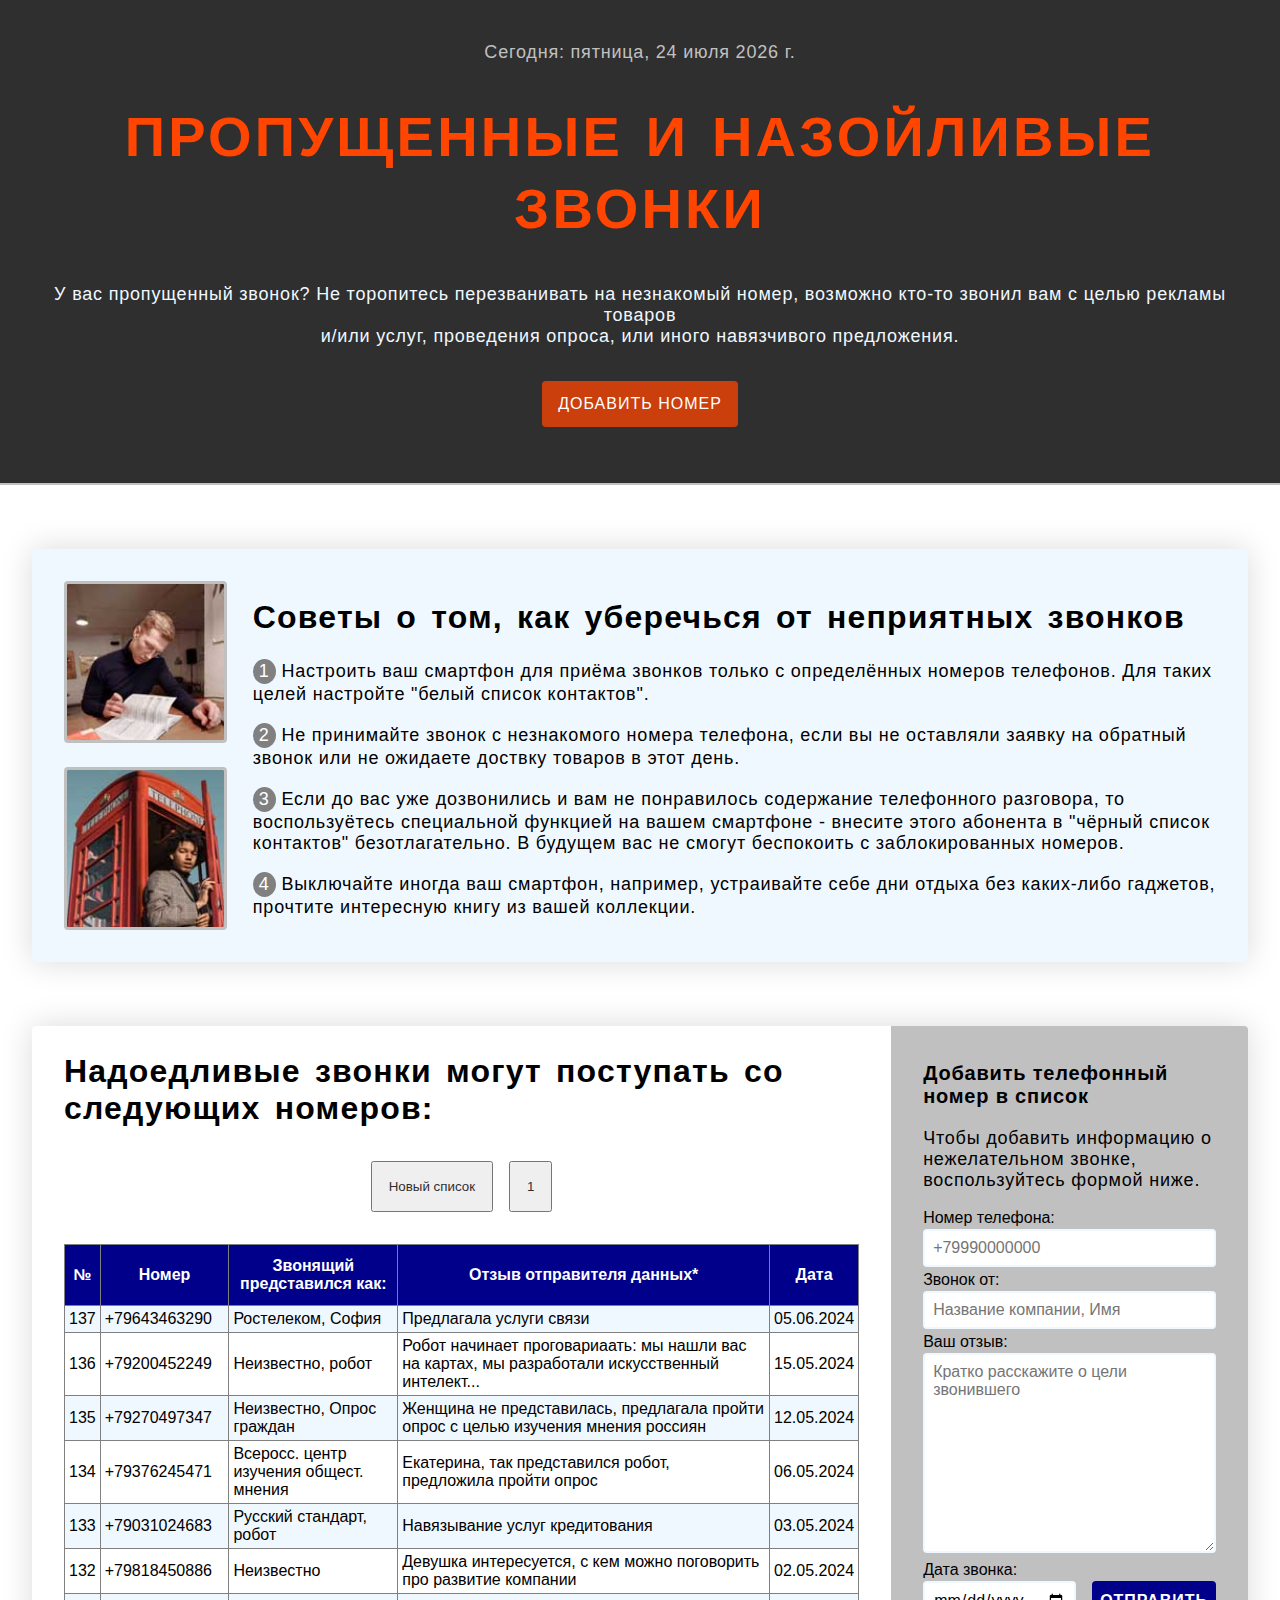
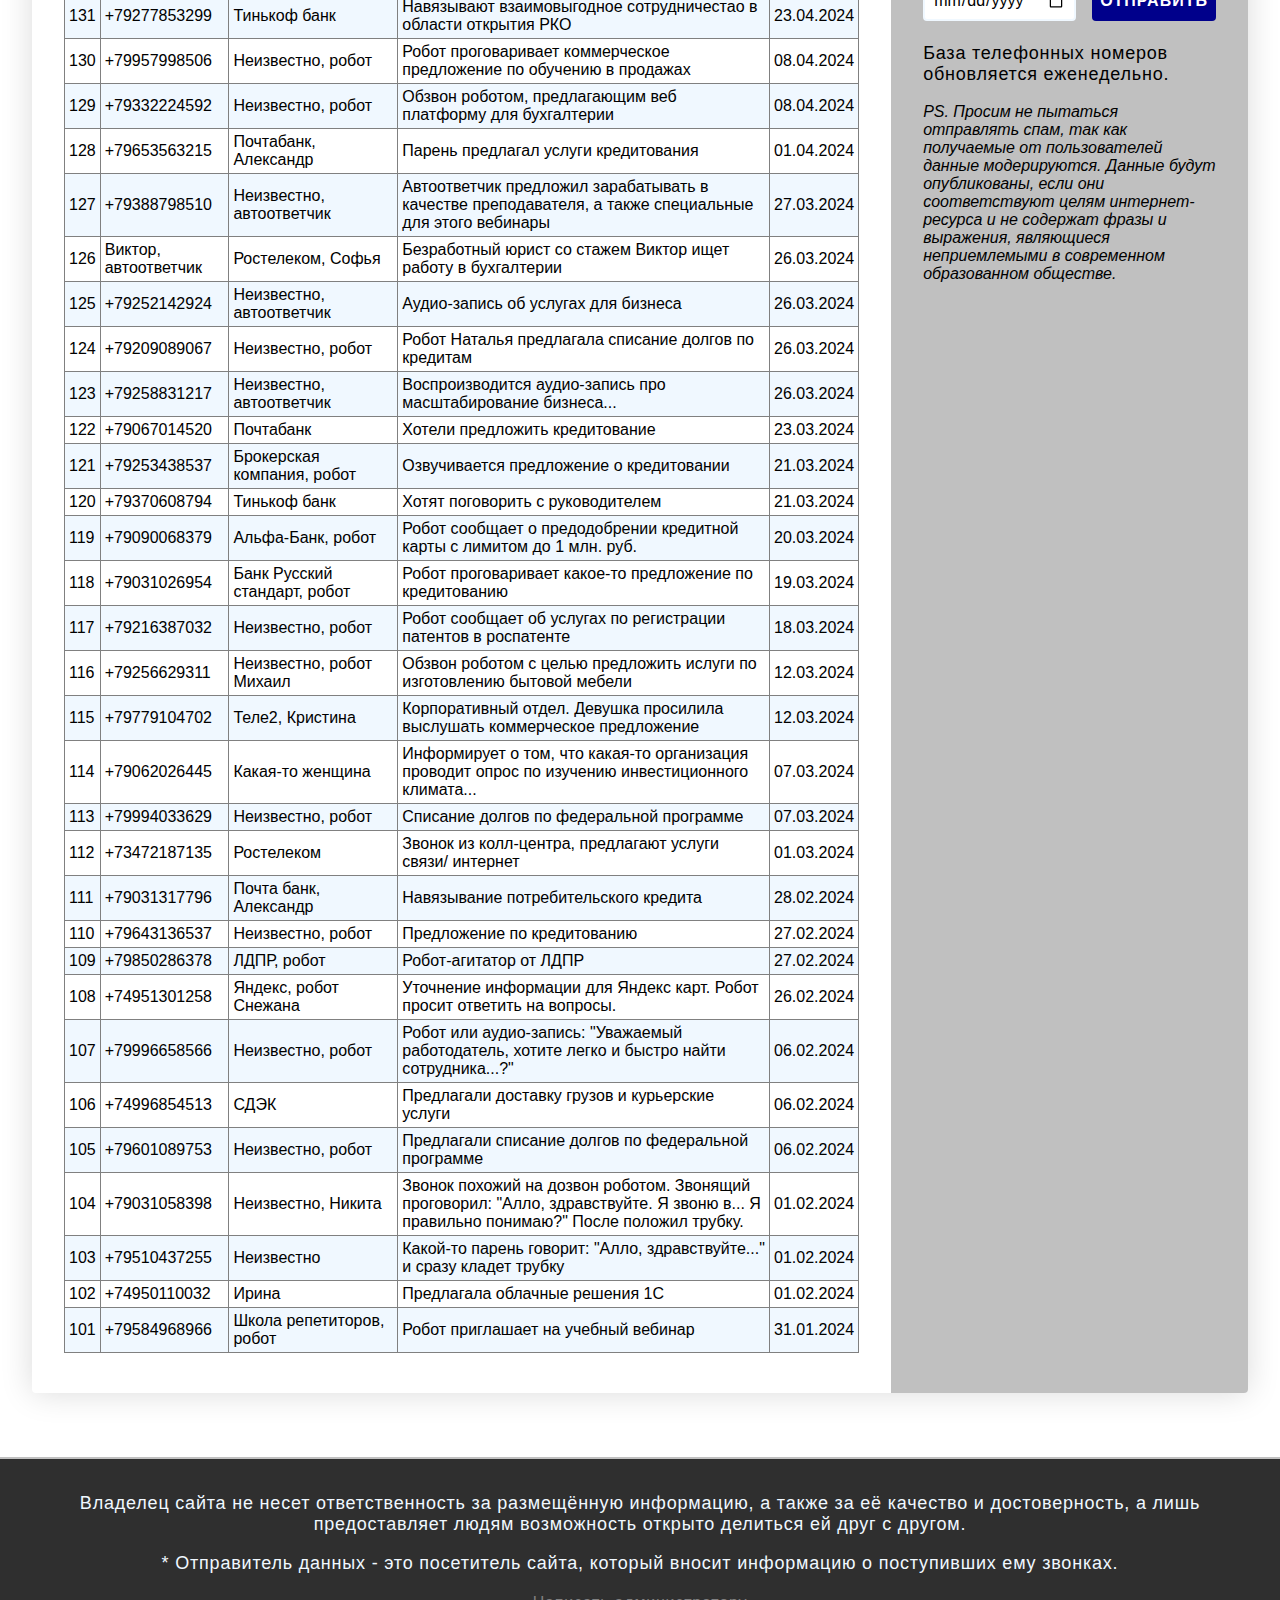
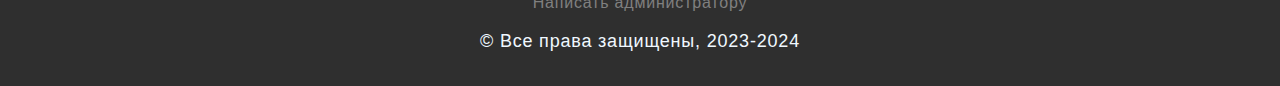
<file: index.html>
<!DOCTYPE html>
<html lang="ru">
  <head>
    <meta charset="UTF-8" />
    <meta name="viewport" content="width=device-width, initial-scale=1.0" />
    <meta http-equiv="X-UA-Compatible" content="IE=edge" />
    <meta name="author" content="Очень хороший человек" />
    <link rel="stylesheet" href="css/style.css" />
    <link
      rel="apple-touch-icon"
      sizes="180x180"
      href="img/favicon/apple-touch-icon.png"
    />
    <link
      rel="icon"
      type="image/png"
      sizes="32x32"
      href="img/favicon/favicon-32x32.png"
    />
    <link
      rel="icon"
      type="image/png"
      sizes="16x16"
      href="img/favicon/favicon-16x16.png"
    />
    <link rel="manifest" href="img/favicon/site.webmanifest" />
    <link
      rel="mask-icon"
      href="img/favicon/safari-pinned-tab.svg"
      color="#5bbad5"
    />
    <meta name="msapplication-TileColor" content="#da532c" />
    <meta name="theme-color" content="#ffffff" />
    <title>Кто звонил? Пропущенные и назойливые звонки</title>
    <meta
      name="keywords"
      content="звонок с номера, входящий звонок, пропущенный вызов, звонки с, дозвон на телефон, информация о телефонном номере, смотреть кто звонил, пробить по номеру телефона, звонили с неизвестного номера, высветился незнакомый номер, список телефонных номеров, отзыв о телефонном номере, нежелательный звонок, звонок из банка, обзвон роботом, звонок из колл-центра, узнать откуда звонили"
    />
    <meta
      name="description"
      content="Кто звонил? Смотреть 'Список телефонных номеров'. Поиск информации о телефонном номере, пропущенном вызове, читать отзывы о поступивших звонках. Оставить отзыв о номере телефона, с которого поступают частые звонки. Советы о том, как уберечься от неприятных звонков. Не тратьте свою личную жизнь на пустые разговоры!"
    />
  </head>

  <body>
    <header>
      <!-- A Current Date-->
      <div class="date">
        <p class="current-date">Сегодня: <span id="todayIsDate"></span></p>
      </div>

      <h1>Пропущенные и назойливые звонки</h1>
      <p>
        У вас пропущенный звонок? Не торопитесь перезванивать на незнакомый
        номер, возможно кто-то звонил вам с целью рекламы товаров <br />и/или
        услуг, проведения опроса, или иного навязчивого предложения.
      </p>
      <a href="#addPhoneNumber"
        ><button class="btn-plus">
          <i class="fa-solid fa-plus"></i> Добавить номер
        </button></a
      >
    </header>

    <div class="general-section">
      <!-- Advices to be secure -->
      <article>
        <div class="picture">
          <img
            class="img-advise"
            src="./img/advise_medium.jpg"
            srcset="
              ./img/advise_small.jpg  1x,
              ./img/advise_medium.jpg 2x,
              ./img/advise_big.jpg    3x
            "
            alt="Advise"
            loading="lazy"
          />
          <img
            class="img-advise"
            src="./img/cab_medium.jpg"
            srcset="
              ./img/cab_small.jpg  1x,
              ./img/cab_medium.jpg 2x,
              ./img/cab_big.jpg    3x
            "
            alt="Phone booth"
            loading="lazy"
          />
        </div>
        <div class="advise">
          <div class="text-field">
            <h2>Советы о том, как уберечься от неприятных звонков</h2>

            <div class="text-field__span">
              <p>
                <span>1</span> Настроить ваш смартфон для приёма звонков только
                с определённых номеров телефонов. Для таких целей настройте
                "белый список контактов".
              </p>
            </div>

            <div class="text-field__span">
              <p>
                <span>2</span> Не принимайте звонок с незнакомого номера
                телефона, если вы не оставляли заявку на обратный звонок или не
                ожидаете доствку товаров в этот день.
              </p>
            </div>

            <div class="text-field__span">
              <p>
                <span>3</span> Если до вас уже дозвонились и вам не понравилось
                содержание телефонного разговора, то воспользуётесь специальной
                функцией на вашем смартфоне - внесите этого абонента в "чёрный
                список контактов" безотлагательно. В будущем вас не смогут
                беспокоить с заблокированных номеров.
              </p>
            </div>

            <div class="text-field__span">
              <p>
                <span>4</span> Выключайте иногда ваш смартфон, например,
                устраивайте себе дни отдыха без каких-либо гаджетов, прочтите
                интересную книгу из вашей коллекции.
              </p>
            </div>
          </div>
        </div>
      </article>

      <div class="container">
        <main>
          <h2>Надоедливые звонки могут поступать со следующих номеров:</h2>
          <nav class="navigation">
            <button type="button" id="goMainTable" onclick="switchTableMain()">
              Новый список
            </button>
            <button type="button" id="goTable1" onclick="switchTable1()">
              1
            </button>
          </nav>
          <table class="show-table" id="newestTable">
            <tr>
              <th>№</th>
              <th>Номер</th>
              <th>Звонящий представился как:</th>
              <th>Отзыв отправителя данных*</th>
              <th>Дата</th>
            </tr>

            <!-- -->
            <!-- TODO: I need to start from here -->
            <!-- <tr>
              <td>100</td>
              <td>+79852738240</td>
              <td>Банк Русский Стандарт, робот</td>
              <td>
                Робот обзванивает с целью предложения кредита до 500 тыс. руб.
              </td>
              <td>25.01.2024</td>
            </tr>

            <tr>
              <td>99</td>
              <td>+79251423996</td>
              <td>Скиллнекст, робот</td>
              <td>Робот предлагает заработок на бирже</td>
              <td>25.01.2024</td>
            </tr>

            <tr>
              <td>98</td>
              <td>+73432537840</td>
              <td>Ростелеком, Алена</td>
              <td>Предлагали услуги интернет</td>
              <td>25.01.2024</td>
            </tr>

            <tr>
              <td>97</td>
              <td>+79893642987</td>
              <td>Неизвестно, робот</td>
              <td>Предлагали кредитование до 5000000 руб.</td>
              <td>25.01.2024</td>
            </tr>

            <tr>
              <td>96</td>
              <td>+79391136632</td>
              <td>Банк Точка</td>
              <td>
                Предлагают вознаграждение за рекомендации банковских услуг
                клиентам
              </td>
              <td>25.01.2024</td>
            </tr>

            <tr>
              <td>95</td>
              <td>+79251423995</td>
              <td>Скиллнекст, робот</td>
              <td>
                Проигрывается аудио-запись с информацией о заработке на бирже
              </td>
              <td>24.01.2024</td>
            </tr>

            <tr>
              <td>94</td>
              <td>+79160825179</td>
              <td>Компания Контур</td>
              <td>
                Предложение информационных услуг, ищут способы связаться с
                руководителями
              </td>
              <td>23.01.2024</td>
            </tr>

            <tr>
              <td>93</td>
              <td>+79092951191</td>
              <td>Неизвестно, робот</td>
              <td>
                Аудио-запись с сообщением о возможности списать просроченные
                долги по федеральной программе
              </td>
              <td>23.01.2024</td>
            </tr>

            <tr>
              <td>92</td>
              <td>+79304153758</td>
              <td>Неизвестно, робот</td>
              <td>Предлагали списание долгов по федеральной программе</td>
              <td>22.01.2024</td>
            </tr>

            <tr>
              <td>91</td>
              <td>+79279344468</td>
              <td>Тинькофф банк, робот Ольга</td>
              <td>
                Робот предлагает подать заявку на получение банковской карты
              </td>
              <td>18.01.2024</td>
            </tr>

            <tr>
              <td>90</td>
              <td>+79214255285</td>
              <td>Неизвестно, не представились</td>
              <td>
                Аудио-запись о том, что кто-то подобрал вакансии в интернете и
                желает ознакомить с ними
              </td>
              <td>16.01.2024</td>
            </tr>

            <tr>
              <td>89</td>
              <td>+73472186709</td>
              <td>Ростелеком, София</td>
              <td>
                Предлагала рассмотреть предложение о подключении к сети интернет
              </td>
              <td>10.01.2024</td>
            </tr>

            <tr>
              <td>88</td>
              <td>+79092976137</td>
              <td>Неизвестно, не представились</td>
              <td>
                Аудио-запись. Предлагали списание долгов по кредитам по
                федеральной программе
              </td>
              <td>10.01.2024</td>
            </tr>

            <tr>
              <td>87</td>
              <td>+79636839942</td>
              <td>партнер Альфа-Банк</td>
              <td>
                Представляется, партнером банка, очень похоже на
                роботизированную запись
              </td>
              <td>29.12.2023</td>
            </tr>

            <tr>
              <td>86</td>
              <td>+79252430867</td>
              <td>Торнадо, робот Александр</td>
              <td>
                Робот озвучивает предложение по привлечению клиентов с помощью
                холодных звонков
              </td>
              <td>27.12.2023</td>
            </tr>

            <tr>
              <td>85</td>
              <td>+78482955032</td>
              <td>2гис, Ольга</td>
              <td>
                Хочет говорить с директором или маркетологом, чтобы навязать
                размещение рекламы в справочнике
              </td>
              <td>27.12.2023</td>
            </tr>

            <tr>
              <td>84</td>
              <td>+79220114489</td>
              <td>Вадим, робот</td>
              <td>Робот предлагает услуги по изготовлению мебели на заказ</td>
              <td>26.12.2023</td>
            </tr>

            <tr>
              <td>83</td>
              <td>+73472213559</td>
              <td>Ростелеком, Карина</td>
              <td>
                Девушка пыталась узнать адрес, затем что-то предложить... На
                вопрос - "Кому вы звоните?" Ответила: "У меня просто список
                телефонных номеров и я по нему звоню. Скажите хотя бы из какого
                вы города? ..."
              </td>
              <td>25.12.2023</td>
            </tr>

            <tr>
              <td>82</td>
              <td>+79601697638</td>
              <td>Неизвестно, робот</td>
              <td>
                Проигрывается аудио-запись, содержащая предложение о списании по
                федеральной программе просроченной задолженности по кредитам
              </td>
              <td>15.12.2023</td>
            </tr>

            <tr>
              <td>81</td>
              <td>+79276137126</td>
              <td>Партнер Тинькофф банка, Наталья</td>
              <td>Навязывание банковских услуг</td>
              <td>14.12.2023</td>
            </tr>

            <tr>
              <td>80</td>
              <td>+79957999836</td>
              <td>Глобал ассистент, робот Елена</td>
              <td>
                Робот предлагает ознакомиться с предложением о бухгалтерском
                обслуживании с защитой
              </td>
              <td>14.12.2023</td>
            </tr>

            <tr>
              <td>79</td>
              <td>+79601700403</td>
              <td>Робот</td>
              <td>
                Предлагает списать задолженность по кредитам по федеральной
                программе
              </td>
              <td>13.12.2023</td>
            </tr>

            <tr>
              <td>78</td>
              <td>+79361067282</td>
              <td>Неизвестно, робот</td>
              <td>Робот предлагал рекламу, которая с его слов окупается</td>
              <td>12.12.2023</td>
            </tr>

            <tr>
              <td>77</td>
              <td>+79637268167</td>
              <td>Партнёр Яндекса, Сергей</td>
              <td>Предлагал подписку Яндекс бизнес для привлечения клиентов</td>
              <td>12.12.2023</td>
            </tr>

            <tr>
              <td>76</td>
              <td>+79629398068</td>
              <td>Билайн, Кристина</td>
              <td>
                Девушка предложила выслушать специальное предложение по услугам
                связи для бизнеса
              </td>
              <td>11.12.2023</td>
            </tr>

            <tr>
              <td>75</td>
              <td>+79675190069</td>
              <td>Неизвестно, автоответчик</td>
              <td>
                После принятия звонка воспроизводится аудио-запись: "Уважаемый
                работодатель! Мы разместим ваши вакансии на более чем 60
                сайтах..."
              </td>
              <td>08.12.2023</td>
            </tr>

            <tr>
              <td>74</td>
              <td>+79605804052</td>
              <td>МТС, Светлана</td>
              <td>
                Девушка сообщила о том, что в отдел телемаркетинга набирают
                персонал. Спрашивала ищу ли я работу. Отказалась отвечать на
                вопрос - где она взяла мой номер телефона и положила трубку
              </td>
              <td>08.12.2023</td>
            </tr>

            <tr>
              <td>73</td>
              <td>+73472214030</td>
              <td>Ростелеком, Лида</td>
              <td>
                Робот с женским голосом предлагает услуги интернет со скидкой
              </td>
              <td>07.12.2023</td>
            </tr>

            <tr>
              <td>72</td>
              <td>+79259992836</td>
              <td>Неизвестно, робот</td>
              <td>Аудио-запись с предложением о кредитовании для бизнеса</td>
              <td>05.12.2023</td>
            </tr>

            <tr>
              <td>71</td>
              <td>+79252418951</td>
              <td>Анфиса, робот</td>
              <td>
                Аудио-запись о том, что кто-то (неустановленная группа лиц) ищет
                инвестиции в действующий бизнес
              </td>
              <td>05.12.2023</td>
            </tr>

            <tr>
              <td>70</td>
              <td>+79092832762</td>
              <td>Неизвестно, робот</td>
              <td>
                Предлагали списание просроченных долгов и кредитов по
                федеральной программе бесплатно
              </td>
              <td>05.12.2023</td>
            </tr>

            <tr>
              <td>69</td>
              <td>+79304289831</td>
              <td>Неизвестно, робот</td>
              <td>
                Аудиозапись о том, что можно по федеральной программе бесплатно
                списать долги и кредиты
              </td>
              <td>05.12.2023</td>
            </tr>

            <tr>
              <td>68</td>
              <td>+79253741915</td>
              <td>Альфа-Банк</td>
              <td>Навязывают кредитование</td>
              <td>04.12.2023</td>
            </tr>

            <tr>
              <td>67</td>
              <td>+79154035465</td>
              <td>Банк Русский стандарт</td>
              <td>
                Проигрывается аудио-запись о предложении подать заявку на кредит
              </td>
              <td>01.12.2023</td>
            </tr>

            <tr>
              <td>66</td>
              <td>+79092950740</td>
              <td>Автоответчик</td>
              <td>
                Рассказывает получателю звонка о возможности участия в
                Федеральной программе по списанию просроченных долгов.
              </td>
              <td>30.11.2023</td>
            </tr>

            <tr>
              <td>65</td>
              <td>+79215767793</td>
              <td>Екатерина, партнер Альфа-банк</td>
              <td>Предлагают кредиты и счета для бизнеса</td>
              <td>29.11.2023</td>
            </tr>

            <tr>
              <td>64</td>
              <td>+79326986246</td>
              <td>Робот, представляется Дарьей</td>
              <td>
                Включается запись, в которой предлагаются услуги по подбору
                персонала
              </td>
              <td>28.11.2023</td>
            </tr>

            <tr>
              <td>63</td>
              <td>+74958810129</td>
              <td>hh.ru, Юлия</td>
              <td>
                Девушка предложила воспользоваться платформой по поиску
                персонала или хотя бы зарегистрировать свою компанию. Обещала
                помочь зарегистрировать аккаунт на hh.ru, если ей будут
                предоставлены персональные данные
              </td>
              <td>28.11.2023</td>
            </tr>

            <tr>
              <td>62</td>
              <td>+73472170928</td>
              <td>Ростелеком, Софья</td>
              <td>Предлагали подключить интернет со скидкой на 3 месяца</td>
              <td>24.11.2023</td>
            </tr>

            <tr>
              <td>61</td>
              <td>+79252406912</td>
              <td>Дмитрий, робот</td>
              <td>
                Робот предлагает купить систему Консультант Плюс в 20 раз
                дешевле
              </td>
              <td>23.11.2023</td>
            </tr>

            <tr>
              <td>60</td>
              <td>+79818904591</td>
              <td>Неизвестно, какой-то парень</td>
              <td>Предлагал услуги по привлечению клиентов</td>
              <td>20.01.2023</td>
            </tr>

            <tr>
              <td>59</td>
              <td>+79092962885</td>
              <td>Неизвестно (робот)</td>
              <td>
                Предлагали списать имеющиеся долги и просроченные кредиты по
                федеральной программе
              </td>
              <td>20.11.2023</td>
            </tr>
            <tr>
              <td>58</td>
              <td>+79914930683</td>
              <td>Неизвестно, робот</td>
              <td>
                Робот проговаривает несколько раз "алло, алло..." и сам
                завершает звонок
              </td>
              <td>05.11.2023</td>
            </tr>

            <tr>
              <td>57</td>
              <td>+74992777405</td>
              <td>Магазин "Пятёрочка"</td>
              <td>Звонят с целью проведения опроса</td>
              <td>04.11.2023</td>
            </tr>

            <tr>
              <td>56</td>
              <td>+79169622056</td>
              <td>Робот Анастасия</td>
              <td>Партнёр Альфа-Банка предлагал банковские услуги</td>
              <td>01.11.2023</td>
            </tr>

            <tr>
              <td>55</td>
              <td>+79611807502</td>
              <td>Неизвестно, робот</td>
              <td>
                Предлагали списание долгов и кредитов по федеральной программе
              </td>
              <td>31.10.2023</td>
            </tr>

            <tr>
              <td>54</td>
              <td>+79274404643</td>
              <td>Неизвестно, робот</td>
              <td>
                Предлагали пройти опрос с целью изучения поведения россиян в
                сфере туризма
              </td>
              <td>30.10.2023</td>
            </tr>

            <tr>
              <td>53</td>
              <td>+79770925802</td>
              <td>Неизвестный</td>
              <td>
                Робот предлагает кредит в 5 млн. руб. Для связи со специалистом
                предлагает нажать цифру 1.
              </td>
              <td>30.10.2023</td>
            </tr>

            <tr>
              <td>52</td>
              <td>+79045695922</td>
              <td>Робот Никита</td>
              <td>
                Робот рассказывал про какие-то положительные отзовы в интернете
                и хотел задать несколько вопросов
              </td>
              <td>27.10.2023</td>
            </tr>

            <tr>
              <td>51</td>
              <td>+79993698905</td>
              <td>Робот</td>
              <td>Робот представляется Екатериной и партнером Альфа-Банка</td>
              <td>24.10.2023</td>
            </tr>

            <tr>
              <td>50</td>
              <td>+78123728894</td>
              <td>Неизвестно, робот</td>
              <td>Аудио-запись с предложением по найму персонала</td>
              <td>24.10.2023</td>
            </tr>

            <tr>
              <td>49</td>
              <td>+79169459743</td>
              <td>Альфа-Банк, робот</td>
              <td>Предлогали банковские услуги</td>
              <td>23.10.2023</td>
            </tr>

            <tr>
              <td>48</td>
              <td>+79376022982</td>
              <td>Альфа-Банк, робот</td>
              <td>
                Робот начинает говорить со слов: "Алло, алло, вы меня слышите
                ..." и предлагает оформить кредитную карту
              </td>
              <td>23.10.2023</td>
            </tr>

            <tr>
              <td>47</td>
              <td>+79586979768</td>
              <td>Неизвестно, робот</td>
              <td>
                Проигрывается аудио-запись с предложением тренингов для
                персонала
              </td>
              <td>23.10.2023</td>
            </tr>

            <tr>
              <td>46</td>
              <td>+73472151711</td>
              <td>Робот</td>
              <td>
                Робот сообщает, что имеет вакансии на подработку в интернете от
                15000 рублей
              </td>
              <td>19.10.2023</td>
            </tr>

            <tr>
              <td>45</td>
              <td>+79214193273</td>
              <td>Неизвестно, робот</td>
              <td>
                Содержание: "Мы подобрали для вас несколько интернет-вакансий
                ..."
              </td>
              <td>19.10.2023</td>
            </tr>

            <tr>
              <td>44</td>
              <td>+79809750508</td>
              <td>Неизвестно, робот</td>
              <td>
                Речь, похожая на ауди-запись: "Уважаемый работодатель! Мы
                разместим ваши вакансии на разных интернет-сайтах, таких как
                ..."
              </td>
              <td>19.10.2023</td>
            </tr>

            <tr>
              <td>43</td>
              <td>+74993254144</td>
              <td>Гурулиц, партнёрская компания</td>
              <td>Предлагали сотрудничество в области РКО и рег. бизнеса</td>
              <td>18.10.2023</td>
            </tr>

            <tr>
              <td>42</td>
              <td>+74959906184</td>
              <td>Неизвестно, робот</td>
              <td>Робот с мужским голосом интересовался слышно ли его</td>
              <td>17.10.2023</td>
            </tr>

            <tr>
              <td>41</td>
              <td>+79065804584</td>
              <td>Неизвестно, робот</td>
              <td>Предлагали списать все долги по федеральной программе</td>
              <td>17.10.2023</td>
            </tr>

            <tr>
              <td>40</td>
              <td>+79119417754</td>
              <td>Партнёр Альфа банка, робот</td>
              <td>Предлагали открытие расчетного счета</td>
              <td>17.10.2023</td>
            </tr>

            <tr>
              <td>39</td>
              <td>+74955809347</td>
              <td>Дмитрий, похож на робот</td>
              <td>
                Сказал: "Здравствуйте! У меня для вас очень важная информация!
                Хочу пригласить вас на бесплатную проверку зрения..."
              </td>
              <td>17.10.2023</td>
            </tr>

            <tr>
              <td>38</td>
              <td>+73472806315</td>
              <td>Ростелеком, Анастасия</td>
              <td>
                Предлагали "попробовать интернет" и уточнить техническую
                возможность подключения. Для этой цели спрашивали местонахожение
              </td>
              <td>15.10.2023</td>
            </tr> -->
            <!-- TODO: I need to start from here -->

            <tr>
              <td>137</td>
              <td>+79643463290</td>
              <td>Ростелеком, София</td>
              <td>Предлагала услуги связи</td>
              <td>05.06.2024</td>
            </tr>

            <tr>
              <td>136</td>
              <td>+79200452249</td>
              <td>Неизвестно, робот</td>
              <td>
                Робот начинает проговариаать: мы нашли вас на картах, мы
                разработали искусственный интелект...
              </td>
              <td>15.05.2024</td>
            </tr>

            <tr>
              <td>135</td>
              <td>+79270497347</td>
              <td>Неизвестно, Опрос граждан</td>
              <td>
                Женщина не представилась, предлагала пройти опрос с целью
                изучения мнения россиян
              </td>
              <td>12.05.2024</td>
            </tr>

            <tr>
              <td>134</td>
              <td>+79376245471</td>
              <td>Всеросс. центр изучения общест. мнения</td>
              <td>
                Екатерина, так представился робот, предложила пройти опрос
              </td>
              <td>06.05.2024</td>
            </tr>

            <tr>
              <td>133</td>
              <td>+79031024683</td>
              <td>Русский стандарт, робот</td>
              <td>Навязывание услуг кредитования</td>
              <td>03.05.2024</td>
            </tr>

            <tr>
              <td>132</td>
              <td>+79818450886</td>
              <td>Неизвестно</td>
              <td>
                Девушка интересуется, с кем можно поговорить про развитие
                компании
              </td>
              <td>02.05.2024</td>
            </tr>

            <tr>
              <td>131</td>
              <td>+79277853299</td>
              <td>Тинькоф банк</td>
              <td>
                Навязывают взаимовыгодное сотрудничестао в области открытия РКО
              </td>
              <td>23.04.2024</td>
            </tr>

            <tr>
              <td>130</td>
              <td>+79957998506</td>
              <td>Неизвестно, робот</td>
              <td>
                Робот проговаривает коммерческое предложение по обучению в
                продажах
              </td>
              <td>08.04.2024</td>
            </tr>

            <tr>
              <td>129</td>
              <td>+79332224592</td>
              <td>Неизвестно, робот</td>
              <td>
                Обзвон роботом, предлагающим веб платформу для бухгалтерии
              </td>
              <td>08.04.2024</td>
            </tr>

            <tr>
              <td>128</td>
              <td>+79653563215</td>
              <td>Почтабанк, Александр</td>
              <td>Парень предлагал услуги кредитования</td>
              <td>01.04.2024</td>
            </tr>

            <tr>
              <td>127</td>
              <td>+79388798510</td>
              <td>Неизвестно, автоответчик</td>
              <td>
                Автоответчик предложил зарабатывать в качестве преподавателя, а
                также специальные для этого вебинары
              </td>
              <td>27.03.2024</td>
            </tr>

            <tr>
              <td>126</td>
              <td>Виктор, автоответчик</td>
              <td>Ростелеком, Софья</td>
              <td>
                Безработный юрист со стажем Виктор ищет работу в бухгалтерии
              </td>
              <td>26.03.2024</td>
            </tr>

            <tr>
              <td>125</td>
              <td>+79252142924</td>
              <td>Неизвестно, автоответчик</td>
              <td>Аудио-запись об услугах для бизнеса</td>
              <td>26.03.2024</td>
            </tr>

            <tr>
              <td>124</td>
              <td>+79209089067</td>
              <td>Неизвестно, робот</td>
              <td>Робот Наталья предлагала списание долгов по кредитам</td>
              <td>26.03.2024</td>
            </tr>

            <tr>
              <td>123</td>
              <td>+79258831217</td>
              <td>Неизвестно, автоответчик</td>
              <td>
                Воспроизводится аудио-запись про масштабирование бизнеса...
              </td>
              <td>26.03.2024</td>
            </tr>

            <tr>
              <td>122</td>
              <td>+79067014520</td>
              <td>Почтабанк</td>
              <td>Хотели предложить кредитование</td>
              <td>23.03.2024</td>
            </tr>

            <tr>
              <td>121</td>
              <td>+79253438537</td>
              <td>Брокерская компания, робот</td>
              <td>Озвучивается предложение о кредитовании</td>
              <td>21.03.2024</td>
            </tr>

            <tr>
              <td>120</td>
              <td>+79370608794</td>
              <td>Тинькоф банк</td>
              <td>Хотят поговорить с руководителем</td>
              <td>21.03.2024</td>
            </tr>

            <tr>
              <td>119</td>
              <td>+79090068379</td>
              <td>Альфа-Банк, робот</td>
              <td>
                Робот сообщает о предодобрении кредитной карты с лимитом до 1
                млн. руб.
              </td>
              <td>20.03.2024</td>
            </tr>

            <tr>
              <td>118</td>
              <td>+79031026954</td>
              <td>Банк Русский стандарт, робот</td>
              <td>Робот проговаривает какое-то предложение по кредитованию</td>
              <td>19.03.2024</td>
            </tr>

            <tr>
              <td>117</td>
              <td>+79216387032</td>
              <td>Неизвестно, робот</td>
              <td>
                Робот сообщает об услугах по регистрации патентов в роспатенте
              </td>
              <td>18.03.2024</td>
            </tr>

            <tr>
              <td>116</td>
              <td>+79256629311</td>
              <td>Неизвестно, робот Михаил</td>
              <td>
                Обзвон роботом с целью предложить ислуги по изготовлению бытовой
                мебели
              </td>
              <td>12.03.2024</td>
            </tr>

            <tr>
              <td>115</td>
              <td>+79779104702</td>
              <td>Теле2, Кристина</td>
              <td>
                Корпоративный отдел. Девушка просилила выслушать коммерческое
                предложение
              </td>
              <td>12.03.2024</td>
            </tr>

            <tr>
              <td>114</td>
              <td>+79062026445</td>
              <td>Какая-то женщина</td>
              <td>
                Информирует о том, что какая-то организация проводит опрос по
                изучению инвестиционного климата...
              </td>
              <td>07.03.2024</td>
            </tr>

            <tr>
              <td>113</td>
              <td>+79994033629</td>
              <td>Неизвестно, робот</td>
              <td>Списание долгов по федеральной программе</td>
              <td>07.03.2024</td>
            </tr>

            <tr>
              <td>112</td>
              <td>+73472187135</td>
              <td>Ростелеком</td>
              <td>Звонок из колл-центра, предлагают услуги связи/ интернет</td>
              <td>01.03.2024</td>
            </tr>

            <tr>
              <td>111</td>
              <td>+79031317796</td>
              <td>Почта банк, Александр</td>
              <td>Навязывание потребительского кредита</td>
              <td>28.02.2024</td>
            </tr>

            <tr>
              <td>110</td>
              <td>+79643136537</td>
              <td>Неизвестно, робот</td>
              <td>Предложение по кредитованию</td>
              <td>27.02.2024</td>
            </tr>

            <tr>
              <td>109</td>
              <td>+79850286378</td>
              <td>ЛДПР, робот</td>
              <td>Робот-агитатор от ЛДПР</td>
              <td>27.02.2024</td>
            </tr>

            <tr>
              <td>108</td>
              <td>+74951301258</td>
              <td>Яндекс, робот Снежана</td>
              <td>
                Уточнение информации для Яндекс карт. Робот просит ответить на
                вопросы.
              </td>
              <td>26.02.2024</td>
            </tr>

            <tr>
              <td>107</td>
              <td>+79996658566</td>
              <td>Неизвестно, робот</td>
              <td>
                Робот или аудио-запись: "Уважаемый работодатель, хотите легко и
                быстро найти сотрудника...?"
              </td>
              <td>06.02.2024</td>
            </tr>

            <tr>
              <td>106</td>
              <td>+74996854513</td>
              <td>СДЭК</td>
              <td>Предлагали доставку грузов и курьерские услуги</td>
              <td>06.02.2024</td>
            </tr>

            <tr>
              <td>105</td>
              <td>+79601089753</td>
              <td>Неизвестно, робот</td>
              <td>Предлагали списание долгов по федеральной программе</td>
              <td>06.02.2024</td>
            </tr>

            <tr>
              <td>104</td>
              <td>+79031058398</td>
              <td>Неизвестно, Никита</td>
              <td>
                Звонок похожий на дозвон роботом. Звонящий проговорил: "Алло,
                здравствуйте. Я звоню в... Я правильно понимаю?" После положил
                трубку.
              </td>
              <td>01.02.2024</td>
            </tr>

            <tr>
              <td>103</td>
              <td>+79510437255</td>
              <td>Неизвестно</td>
              <td>
                Какой-то парень говорит: "Алло, здравствуйте..." и сразу кладет
                трубку
              </td>
              <td>01.02.2024</td>
            </tr>

            <tr>
              <td>102</td>
              <td>+74950110032</td>
              <td>Ирина</td>
              <td>Предлагала облачные решения 1С</td>
              <td>01.02.2024</td>
            </tr>

            <tr>
              <td>101</td>
              <td>+79584968966</td>
              <td>Школа репетиторов, робот</td>
              <td>Робот приглашает на учебный вебинар</td>
              <td>31.01.2024</td>
            </tr>
          </table>

          <!-- First Table - Phone numbers are from #001 to #100 -->
          <table id="tableFrom001">
            <tr>
              <th>№</th>
              <th>Номер</th>
              <th>Звонящий представился как:</th>
              <th>Отзыв отправителя данных*</th>
              <th>Дата</th>
            </tr>
            <tr>
              <td>100</td>
              <td>+79852738240</td>
              <td>Банк Русский Стандарт, робот</td>
              <td>
                Робот обзванивает с целью предложения кредита до 500 тыс. руб.
              </td>
              <td>25.01.2024</td>
            </tr>

            <tr>
              <td>99</td>
              <td>+79251423996</td>
              <td>Скиллнекст, робот</td>
              <td>Робот предлагает заработок на бирже</td>
              <td>25.01.2024</td>
            </tr>

            <tr>
              <td>98</td>
              <td>+73432537840</td>
              <td>Ростелеком, Алена</td>
              <td>Предлагали услуги интернет</td>
              <td>25.01.2024</td>
            </tr>

            <tr>
              <td>97</td>
              <td>+79893642987</td>
              <td>Неизвестно, робот</td>
              <td>Предлагали кредитование до 5000000 руб.</td>
              <td>25.01.2024</td>
            </tr>

            <tr>
              <td>96</td>
              <td>+79391136632</td>
              <td>Банк Точка</td>
              <td>
                Предлагают вознаграждение за рекомендации банковских услуг
                клиентам
              </td>
              <td>25.01.2024</td>
            </tr>

            <tr>
              <td>95</td>
              <td>+79251423995</td>
              <td>Скиллнекст, робот</td>
              <td>
                Проигрывается аудио-запись с информацией о заработке на бирже
              </td>
              <td>24.01.2024</td>
            </tr>

            <tr>
              <td>94</td>
              <td>+79160825179</td>
              <td>Компания Контур</td>
              <td>
                Предложение информационных услуг, ищут способы связаться с
                руководителями
              </td>
              <td>23.01.2024</td>
            </tr>

            <tr>
              <td>93</td>
              <td>+79092951191</td>
              <td>Неизвестно, робот</td>
              <td>
                Аудио-запись с сообщением о возможности списать просроченные
                долги по федеральной программе
              </td>
              <td>23.01.2024</td>
            </tr>

            <tr>
              <td>92</td>
              <td>+79304153758</td>
              <td>Неизвестно, робот</td>
              <td>Предлагали списание долгов по федеральной программе</td>
              <td>22.01.2024</td>
            </tr>

            <tr>
              <td>91</td>
              <td>+79279344468</td>
              <td>Тинькофф банк, робот Ольга</td>
              <td>
                Робот предлагает подать заявку на получение банковской карты
              </td>
              <td>18.01.2024</td>
            </tr>

            <tr>
              <td>90</td>
              <td>+79214255285</td>
              <td>Неизвестно, не представились</td>
              <td>
                Аудио-запись о том, что кто-то подобрал вакансии в интернете и
                желает ознакомить с ними
              </td>
              <td>16.01.2024</td>
            </tr>

            <tr>
              <td>89</td>
              <td>+73472186709</td>
              <td>Ростелеком, София</td>
              <td>
                Предлагала рассмотреть предложение о подключении к сети интернет
              </td>
              <td>10.01.2024</td>
            </tr>

            <tr>
              <td>88</td>
              <td>+79092976137</td>
              <td>Неизвестно, не представились</td>
              <td>
                Аудио-запись. Предлагали списание долгов по кредитам по
                федеральной программе
              </td>
              <td>10.01.2024</td>
            </tr>

            <tr>
              <td>87</td>
              <td>+79636839942</td>
              <td>партнер Альфа-Банк</td>
              <td>
                Представляется, партнером банка, очень похоже на
                роботизированную запись
              </td>
              <td>29.12.2023</td>
            </tr>

            <tr>
              <td>86</td>
              <td>+79252430867</td>
              <td>Торнадо, робот Александр</td>
              <td>
                Робот озвучивает предложение по привлечению клиентов с помощью
                холодных звонков
              </td>
              <td>27.12.2023</td>
            </tr>

            <tr>
              <td>85</td>
              <td>+78482955032</td>
              <td>2гис, Ольга</td>
              <td>
                Хочет говорить с директором или маркетологом, чтобы навязать
                размещение рекламы в справочнике
              </td>
              <td>27.12.2023</td>
            </tr>

            <tr>
              <td>84</td>
              <td>+79220114489</td>
              <td>Вадим, робот</td>
              <td>Робот предлагает услуги по изготовлению мебели на заказ</td>
              <td>26.12.2023</td>
            </tr>

            <tr>
              <td>83</td>
              <td>+73472213559</td>
              <td>Ростелеком, Карина</td>
              <td>
                Девушка пыталась узнать адрес, затем что-то предложить... На
                вопрос - "Кому вы звоните?" Ответила: "У меня просто список
                телефонных номеров и я по нему звоню. Скажите хотя бы из какого
                вы города? ..."
              </td>
              <td>25.12.2023</td>
            </tr>

            <tr>
              <td>82</td>
              <td>+79601697638</td>
              <td>Неизвестно, робот</td>
              <td>
                Проигрывается аудио-запись, содержащая предложение о списании по
                федеральной программе просроченной задолженности по кредитам
              </td>
              <td>15.12.2023</td>
            </tr>

            <tr>
              <td>81</td>
              <td>+79276137126</td>
              <td>Партнер Тинькофф банка, Наталья</td>
              <td>Навязывание банковских услуг</td>
              <td>14.12.2023</td>
            </tr>

            <tr>
              <td>80</td>
              <td>+79957999836</td>
              <td>Глобал ассистент, робот Елена</td>
              <td>
                Робот предлагает ознакомиться с предложением о бухгалтерском
                обслуживании с защитой
              </td>
              <td>14.12.2023</td>
            </tr>

            <tr>
              <td>79</td>
              <td>+79601700403</td>
              <td>Робот</td>
              <td>
                Предлагает списать задолженность по кредитам по федеральной
                программе
              </td>
              <td>13.12.2023</td>
            </tr>

            <tr>
              <td>78</td>
              <td>+79361067282</td>
              <td>Неизвестно, робот</td>
              <td>Робот предлагал рекламу, которая с его слов окупается</td>
              <td>12.12.2023</td>
            </tr>

            <tr>
              <td>77</td>
              <td>+79637268167</td>
              <td>Партнёр Яндекса, Сергей</td>
              <td>Предлагал подписку Яндекс бизнес для привлечения клиентов</td>
              <td>12.12.2023</td>
            </tr>

            <tr>
              <td>76</td>
              <td>+79629398068</td>
              <td>Билайн, Кристина</td>
              <td>
                Девушка предложила выслушать специальное предложение по услугам
                связи для бизнеса
              </td>
              <td>11.12.2023</td>
            </tr>

            <tr>
              <td>75</td>
              <td>+79675190069</td>
              <td>Неизвестно, автоответчик</td>
              <td>
                После принятия звонка воспроизводится аудио-запись: "Уважаемый
                работодатель! Мы разместим ваши вакансии на более чем 60
                сайтах..."
              </td>
              <td>08.12.2023</td>
            </tr>

            <tr>
              <td>74</td>
              <td>+79605804052</td>
              <td>МТС, Светлана</td>
              <td>
                Девушка сообщила о том, что в отдел телемаркетинга набирают
                персонал. Спрашивала ищу ли я работу. Отказалась отвечать на
                вопрос - где она взяла мой номер телефона и положила трубку
              </td>
              <td>08.12.2023</td>
            </tr>

            <tr>
              <td>73</td>
              <td>+73472214030</td>
              <td>Ростелеком, Лида</td>
              <td>
                Робот с женским голосом предлагает услуги интернет со скидкой
              </td>
              <td>07.12.2023</td>
            </tr>

            <tr>
              <td>72</td>
              <td>+79259992836</td>
              <td>Неизвестно, робот</td>
              <td>Аудио-запись с предложением о кредитовании для бизнеса</td>
              <td>05.12.2023</td>
            </tr>

            <tr>
              <td>71</td>
              <td>+79252418951</td>
              <td>Анфиса, робот</td>
              <td>
                Аудио-запись о том, что кто-то (неустановленная группа лиц) ищет
                инвестиции в действующий бизнес
              </td>
              <td>05.12.2023</td>
            </tr>

            <tr>
              <td>70</td>
              <td>+79092832762</td>
              <td>Неизвестно, робот</td>
              <td>
                Предлагали списание просроченных долгов и кредитов по
                федеральной программе бесплатно
              </td>
              <td>05.12.2023</td>
            </tr>

            <tr>
              <td>69</td>
              <td>+79304289831</td>
              <td>Неизвестно, робот</td>
              <td>
                Аудиозапись о том, что можно по федеральной программе бесплатно
                списать долги и кредиты
              </td>
              <td>05.12.2023</td>
            </tr>

            <tr>
              <td>68</td>
              <td>+79253741915</td>
              <td>Альфа-Банк</td>
              <td>Навязывают кредитование</td>
              <td>04.12.2023</td>
            </tr>

            <tr>
              <td>67</td>
              <td>+79154035465</td>
              <td>Банк Русский стандарт</td>
              <td>
                Проигрывается аудио-запись о предложении подать заявку на кредит
              </td>
              <td>01.12.2023</td>
            </tr>

            <tr>
              <td>66</td>
              <td>+79092950740</td>
              <td>Автоответчик</td>
              <td>
                Рассказывает получателю звонка о возможности участия в
                Федеральной программе по списанию просроченных долгов.
              </td>
              <td>30.11.2023</td>
            </tr>

            <tr>
              <td>65</td>
              <td>+79215767793</td>
              <td>Екатерина, партнер Альфа-банк</td>
              <td>Предлагают кредиты и счета для бизнеса</td>
              <td>29.11.2023</td>
            </tr>

            <tr>
              <td>64</td>
              <td>+79326986246</td>
              <td>Робот, представляется Дарьей</td>
              <td>
                Включается запись, в которой предлагаются услуги по подбору
                персонала
              </td>
              <td>28.11.2023</td>
            </tr>

            <tr>
              <td>63</td>
              <td>+74958810129</td>
              <td>hh.ru, Юлия</td>
              <td>
                Девушка предложила воспользоваться платформой по поиску
                персонала или хотя бы зарегистрировать свою компанию. Обещала
                помочь зарегистрировать аккаунт на hh.ru, если ей будут
                предоставлены персональные данные
              </td>
              <td>28.11.2023</td>
            </tr>

            <tr>
              <td>62</td>
              <td>+73472170928</td>
              <td>Ростелеком, Софья</td>
              <td>Предлагали подключить интернет со скидкой на 3 месяца</td>
              <td>24.11.2023</td>
            </tr>

            <tr>
              <td>61</td>
              <td>+79252406912</td>
              <td>Дмитрий, робот</td>
              <td>
                Робот предлагает купить систему Консультант Плюс в 20 раз
                дешевле
              </td>
              <td>23.11.2023</td>
            </tr>

            <tr>
              <td>60</td>
              <td>+79818904591</td>
              <td>Неизвестно, какой-то парень</td>
              <td>Предлагал услуги по привлечению клиентов</td>
              <td>20.01.2023</td>
            </tr>

            <tr>
              <td>59</td>
              <td>+79092962885</td>
              <td>Неизвестно (робот)</td>
              <td>
                Предлагали списать имеющиеся долги и просроченные кредиты по
                федеральной программе
              </td>
              <td>20.11.2023</td>
            </tr>
            <tr>
              <td>58</td>
              <td>+79914930683</td>
              <td>Неизвестно, робот</td>
              <td>
                Робот проговаривает несколько раз "алло, алло..." и сам
                завершает звонок
              </td>
              <td>05.11.2023</td>
            </tr>

            <tr>
              <td>57</td>
              <td>+74992777405</td>
              <td>Магазин "Пятёрочка"</td>
              <td>Звонят с целью проведения опроса</td>
              <td>04.11.2023</td>
            </tr>

            <tr>
              <td>56</td>
              <td>+79169622056</td>
              <td>Робот Анастасия</td>
              <td>Партнёр Альфа-Банка предлагал банковские услуги</td>
              <td>01.11.2023</td>
            </tr>

            <tr>
              <td>55</td>
              <td>+79611807502</td>
              <td>Неизвестно, робот</td>
              <td>
                Предлагали списание долгов и кредитов по федеральной программе
              </td>
              <td>31.10.2023</td>
            </tr>

            <tr>
              <td>54</td>
              <td>+79274404643</td>
              <td>Неизвестно, робот</td>
              <td>
                Предлагали пройти опрос с целью изучения поведения россиян в
                сфере туризма
              </td>
              <td>30.10.2023</td>
            </tr>

            <tr>
              <td>53</td>
              <td>+79770925802</td>
              <td>Неизвестный</td>
              <td>
                Робот предлагает кредит в 5 млн. руб. Для связи со специалистом
                предлагает нажать цифру 1.
              </td>
              <td>30.10.2023</td>
            </tr>

            <tr>
              <td>52</td>
              <td>+79045695922</td>
              <td>Робот Никита</td>
              <td>
                Робот рассказывал про какие-то положительные отзовы в интернете
                и хотел задать несколько вопросов
              </td>
              <td>27.10.2023</td>
            </tr>

            <tr>
              <td>51</td>
              <td>+79993698905</td>
              <td>Робот</td>
              <td>Робот представляется Екатериной и партнером Альфа-Банка</td>
              <td>24.10.2023</td>
            </tr>

            <tr>
              <td>50</td>
              <td>+78123728894</td>
              <td>Неизвестно, робот</td>
              <td>Аудио-запись с предложением по найму персонала</td>
              <td>24.10.2023</td>
            </tr>

            <tr>
              <td>49</td>
              <td>+79169459743</td>
              <td>Альфа-Банк, робот</td>
              <td>Предлогали банковские услуги</td>
              <td>23.10.2023</td>
            </tr>

            <tr>
              <td>48</td>
              <td>+79376022982</td>
              <td>Альфа-Банк, робот</td>
              <td>
                Робот начинает говорить со слов: "Алло, алло, вы меня слышите
                ..." и предлагает оформить кредитную карту
              </td>
              <td>23.10.2023</td>
            </tr>

            <tr>
              <td>47</td>
              <td>+79586979768</td>
              <td>Неизвестно, робот</td>
              <td>
                Проигрывается аудио-запись с предложением тренингов для
                персонала
              </td>
              <td>23.10.2023</td>
            </tr>

            <tr>
              <td>46</td>
              <td>+73472151711</td>
              <td>Робот</td>
              <td>
                Робот сообщает, что имеет вакансии на подработку в интернете от
                15000 рублей
              </td>
              <td>19.10.2023</td>
            </tr>

            <tr>
              <td>45</td>
              <td>+79214193273</td>
              <td>Неизвестно, робот</td>
              <td>
                Содержание: "Мы подобрали для вас несколько интернет-вакансий
                ..."
              </td>
              <td>19.10.2023</td>
            </tr>

            <tr>
              <td>44</td>
              <td>+79809750508</td>
              <td>Неизвестно, робот</td>
              <td>
                Речь, похожая на ауди-запись: "Уважаемый работодатель! Мы
                разместим ваши вакансии на разных интернет-сайтах, таких как
                ..."
              </td>
              <td>19.10.2023</td>
            </tr>

            <tr>
              <td>43</td>
              <td>+74993254144</td>
              <td>Гурулиц, партнёрская компания</td>
              <td>Предлагали сотрудничество в области РКО и рег. бизнеса</td>
              <td>18.10.2023</td>
            </tr>

            <tr>
              <td>42</td>
              <td>+74959906184</td>
              <td>Неизвестно, робот</td>
              <td>Робот с мужским голосом интересовался слышно ли его</td>
              <td>17.10.2023</td>
            </tr>

            <tr>
              <td>41</td>
              <td>+79065804584</td>
              <td>Неизвестно, робот</td>
              <td>Предлагали списать все долги по федеральной программе</td>
              <td>17.10.2023</td>
            </tr>

            <tr>
              <td>40</td>
              <td>+79119417754</td>
              <td>Партнёр Альфа банка, робот</td>
              <td>Предлагали открытие расчетного счета</td>
              <td>17.10.2023</td>
            </tr>

            <tr>
              <td>39</td>
              <td>+74955809347</td>
              <td>Дмитрий, похож на робот</td>
              <td>
                Сказал: "Здравствуйте! У меня для вас очень важная информация!
                Хочу пригласить вас на бесплатную проверку зрения..."
              </td>
              <td>17.10.2023</td>
            </tr>

            <tr>
              <td>38</td>
              <td>+73472806315</td>
              <td>Ростелеком, Анастасия</td>
              <td>
                Предлагали "попробовать интернет" и уточнить техническую
                возможность подключения. Для этой цели спрашивали местонахожение
              </td>
              <td>15.10.2023</td>
            </tr>

            <tr>
              <td>37</td>
              <td>+73472804857</td>
              <td>Ростелеком</td>
              <td>Предлагали подключить интернет</td>
              <td>15.10.2023</td>
            </tr>

            <tr>
              <td>36</td>
              <td>+79582849977</td>
              <td>Платформа Финклик, Юлия</td>
              <td>
                Партнёр банков. Предлагали привлекать клиентов на РКО за более
                высокую комиссию, чем выплачивают банки
              </td>
              <td>12.10.2023</td>
            </tr>

            <tr>
              <td>35</td>
              <td>+79065848677</td>
              <td>Неизвестно, робот</td>
              <td>Предлагают списать долги ФЛ по Федеральной Программе</td>
              <td>12.10.2023</td>
            </tr>
            <tr>
              <td>34</td>
              <td>+74958810134</td>
              <td>Неизвестно, не представились</td>
              <td>Предложение банковских услуг</td>
              <td>11.10.2023</td>
            </tr>

            <tr>
              <td>33</td>
              <td>+79012594594</td>
              <td>Неизвестно, робот</td>
              <td>
                Предложил быть участником встречи предпринимателей и получить
                ссылку на регистрацию
              </td>
              <td>11.10.2023</td>
            </tr>

            <tr>
              <td>32</td>
              <td>+79214284074</td>
              <td>Неизвестное лицо (компания)</td>
              <td>
                Робот, говорит, что имеются специальные подобранные ваканисии
                для работы в интернете
              </td>
              <td>11.10.2023</td>
            </tr>

            <tr>
              <td>31</td>
              <td>+79306001462</td>
              <td>Неизвестно, робот</td>
              <td>
                Робот говорит: "алло, алло, меня слышно...", а затем сбрасывает
                звонок
              </td>
              <td>11.10.2023</td>
            </tr>

            <tr>
              <td>30</td>
              <td>+74951301253</td>
              <td>Яндекс, робот Снежана</td>
              <td>Уточнение информации о компании для Яндекс карты</td>
              <td>11.10.2023</td>
            </tr>

            <tr>
              <td>29</td>
              <td>+79660045316</td>
              <td>Партнёр Альфа Банка</td>
              <td>Предлагали банковские продукты</td>
              <td>11.10.2023</td>
            </tr>

            <tr>
              <td>28</td>
              <td>+74958810144</td>
              <td>Мария</td>
              <td>
                Предложила протестировать платформу по найму персонала -
                HeadHunter
              </td>
              <td>06.10.2023</td>
            </tr>

            <tr>
              <td>27</td>
              <td>+74950244538</td>
              <td>Неизвестно, робот</td>
              <td>Маркетинговые исследования интернет-рекламы</td>
              <td>05.10.2023</td>
            </tr>

            <tr>
              <td>26</td>
              <td>+73472322901</td>
              <td>Ростелеком, Софья</td>
              <td>
                Спрашивали, могу ли я уделить минуту, чтобы выслушать их
                предложение
              </td>
              <td>05.10.2023</td>
            </tr>

            <tr>
              <td>25</td>
              <td>+79581116938</td>
              <td>Оператор Дарья</td>
              <td>Предлагали ПО для бухгалтерии (1С в облаке)</td>
              <td>04.10.2023</td>
            </tr>

            <tr>
              <td>24</td>
              <td>+79611804341</td>
              <td>Неизвестно (робот)</td>
              <td>
                Предлагали списание просроченных кредитов и долгов по
                федеральной программе
              </td>
              <td>03.10.2023</td>
            </tr>

            <tr>
              <td>23</td>
              <td>+79620330077</td>
              <td>Росбанк, Лилия</td>
              <td>
                Предлагали сотрудничество. Окрытие р/счетов для клиентов за
                вознаграждение
              </td>
              <td>27.09.2023</td>
            </tr>

            <tr>
              <td>22</td>
              <td>+74951474309</td>
              <td>Оператор Евгения</td>
              <td>
                Холодные звонки. Коммерческое предложение по доставке из
                юго-восточной азии
              </td>
              <td>27.09.2023</td>
            </tr>

            <tr>
              <td>21</td>
              <td>+79326983474</td>
              <td>Неизвестно (робот)</td>
              <td>Предлагали вознаграждение за привлечение клиентов на РКО</td>
              <td>26.09.2023</td>
            </tr>

            <tr>
              <td>20</td>
              <td>+79667378706</td>
              <td>Неизвестно (робот)</td>
              <td>Предлагали ознакомиться с подборкой интернет-вакансий</td>
              <td>22.09.2023</td>
            </tr>

            <tr>
              <td>19</td>
              <td>+79011293677</td>
              <td>Неизвестно (робот)</td>
              <td>Предлагали ознакомиться с подборкой интернет-вакансий</td>
              <td>22.09.2023</td>
            </tr>

            <tr>
              <td>18</td>
              <td>+79274392105</td>
              <td>Неизвестно</td>
              <td>Сбрасывают звонок, как только берешь трубку</td>
              <td>22.09.2023</td>
            </tr>

            <tr>
              <td>17</td>
              <td>+79066776489</td>
              <td>Неизвестно (робот)</td>
              <td>Предлагали списание долгов по федеральной программе</td>
              <td>21.09.2023</td>
            </tr>

            <tr>
              <td>16</td>
              <td>+79011477381</td>
              <td>Компания "Интера", Оксана</td>
              <td>
                Предлагали сервис по распознаванию первичных документов для
                бухгалтерии, а если сервис не нужен, то предлагают рекомендовать
                его другим за вознаграждение
              </td>
              <td>19.09.2023</td>
            </tr>

            <tr>
              <td>15</td>
              <td>+79265866788</td>
              <td>Неизвестно (робот)</td>
              <td>
                Робот сообщает женским голосом о том, что за пользование
                какими-то сервисами хотят вознаградить подарком...
              </td>
              <td>19.09.2023</td>
            </tr>

            <tr>
              <td>14</td>
              <td>+79094008203</td>
              <td>Неизвестно (робот)</td>
              <td>Предложение заработка в сети интернет (аудио-запись)</td>
              <td>18.09.2023</td>
            </tr>

            <tr>
              <td>13</td>
              <td>+79261062789</td>
              <td>Неизвестно</td>
              <td>Сбрасывают звонок, как только берешь трубку</td>
              <td>13.09.2023</td>
            </tr>

            <tr>
              <td>12</td>
              <td>+79058855695</td>
              <td>Посредник-партнёр Альфа-Банка, Анастасия (робот)</td>
              <td>Предлагали банковские услуги</td>
              <td>13.09.2023</td>
            </tr>

            <tr>
              <td>11</td>
              <td>+79058411041</td>
              <td>Посредник-партнёр Альфа-Банка, Анастасия (робот)</td>
              <td>Предлагали банковские услуги</td>
              <td>13.09.2023</td>
            </tr>

            <tr>
              <td>10</td>
              <td>+79699678098</td>
              <td>Неизвестно</td>
              <td>Сбрасывают звонок, как только берешь трубку</td>
              <td>13.09.2023</td>
            </tr>

            <tr>
              <td>9</td>
              <td>+79160909316</td>
              <td>Банк Русский стандарт, Алла (робот)</td>
              <td>Предлагали потребительские кредиты</td>
              <td>13.09.2023</td>
            </tr>

            <tr>
              <td>8</td>
              <td>+79069464503</td>
              <td>Неизвестно</td>
              <td>Сбрасывают звонок, как только берешь трубку</td>
              <td>13.09.2023</td>
            </tr>

            <tr>
              <td>7</td>
              <td>+79276009146</td>
              <td>Какая-то компания - официальный партнёр Альфа-Банка</td>
              <td>Предлагали банковские услуги</td>
              <td>12.09.2023</td>
            </tr>

            <tr>
              <td>6</td>
              <td>+79167921819</td>
              <td>Не представились</td>
              <td>
                Опрос о качестве интернета. Интересовались от какой компании
                установлен домашний интернет
              </td>
              <td>12.09.2023</td>
            </tr>

            <tr>
              <td>5</td>
              <td>+74992967134</td>
              <td>Робот Андрей</td>
              <td>
                Предлагал помощь веб-студиям и IT-компаниям помощь - "чтобы
                сайты не падали..."
              </td>
              <td>12.09.2023</td>
            </tr>

            <tr>
              <td>4</td>
              <td>+79118212546</td>
              <td>Брокерская компания (посредник)</td>
              <td>
                Предлагали привлекать ЮЛ и ИП на расчетно-кассовое обслуживание
                от разных банков, за более высокую комиссию, чем предлагают сами
                банки
              </td>
              <td>08.09.2023</td>
            </tr>

            <tr>
              <td>3</td>
              <td>+79586971351</td>
              <td>B2B площадка, Лариса</td>
              <td>
                Предлагали способствовать привлечению клиентов на банковские
                продукты за вознаграждение
              </td>
              <td>08.09.2023</td>
            </tr>

            <tr>
              <td>2</td>
              <td>+79272682939</td>
              <td>Альфа-Банк, Владислав</td>
              <td>Предлагали банковские продукты</td>
              <td>08.09.2023</td>
            </tr>

            <tr>
              <td>1</td>
              <td>+79001432238</td>
              <td>Tele2, Кристина</td>
              <td>Предлагали услуги связи для бизнеса</td>
              <td>06.09.2023</td>
            </tr>
          </table>
        </main>

        <aside>
          <div class="form-block" id="addPhoneNumber">
            <h3>Добавить телефонный номер в список</h3>
            <p>
              Чтобы добавить информацию о нежелательном звонке, воспользуйтесь
              формой ниже.
            </p>
            <div class="form">
              <form
                action="https://sheetdb.io/api/v1/pafua5xf6d7pu"
                method="post"
                id="collector"
              >
                <label for="tel">Номер телефона:</label>
                <input
                  type="tel"
                  name="data[tel]"
                  id="tel"
                  placeholder="+79990000000"
                  minlength="12"
                  maxlength="12"
                  pattern="['+'']{1}+[0-9]{11}"
                  title="Формат ввода: +79990000000"
                  required
                />
                <label for="name">Звонок от:</label>
                <input
                  type="text"
                  name="data[name]"
                  id="name"
                  placeholder="Название компании, Имя"
                  minlength="2"
                  maxlength="40"
                  title="Напишите 'Неизвестно', если звонивший не представился"
                  required
                />
                <label for="feedback">Ваш отзыв:</label>
                <textarea
                  name="data[feedback]"
                  id="feedback"
                  cols="30"
                  rows="10"
                  placeholder="Кратко расскажите о цели звонившего"
                  minlength="5"
                  maxlength="300"
                  title="Ваш отзыв поможет другим людям"
                  required
                ></textarea>
                <label for="date">Дата звонка:</label>
                <div class="submit">
                  <input
                    type="date"
                    name="data[date]"
                    id="date"
                    lang="ru-RU"
                    required
                  />
                  <input type="submit" value="Отправить" />
                </div>
              </form>
            </div>
            <p>База телефонных номеров обновляется еженедельно.</p>
            <cite
              >PS. Просим не пытаться отправлять спам, так как получаемые от
              пользователей данные модерируются. Данные будут опубликованы, если
              они соответствуют целям интернет-ресурса и не содержат фразы и
              выражения, являющиеся неприемлемыми в современном образованном
              обществе.</cite
            >
          </div>
        </aside>
      </div>
    </div>

    <footer>
      <p>
        Владелец сайта не несет ответственность за размещённую информацию, а
        также за её качество и достоверность, а лишь <br />предоставляет людям
        возможность открыто делиться ей друг с другом.
      </p>
      <p>
        * Отправитель данных - это посетитель сайта, который вносит информацию о
        поступивших ему звонках.
      </p>
      <p><a href="mailto:isotlt@inbox.ru">Написать администратору</a></p>
      <p>© Все права защищены, 2023-2024</p>
    </footer>
    <!-- Modal -->
    <div id="modal" class="modal">
      <div class="modal__notification">
        <h3>Подсказка!</h3>
        <cite
          >Чтобы найти конкретный номер телефона, одновременно нажмите клавиши
          клавиатуры <span class="modal__notification-span">"Ctrl + F"</span> и
          введите номер. Данная команда сделает ваш поиск удобным</cite
        >
      </div>
      <div class="modal__exit">
        <span
          onclick="modalExit()"
          id="modalExit"
          class="modal__notification-span--exit"
          >&#10006;</span
        >
      </div>
    </div>
    <!-- Go Top Button -->
    <div id="goTop" class="go-top">
      <div class="arrow-up-background">
        <svg class="arrow-up" onclick="goTopFunction()">
          <use xlink:href="img/sprite.svg#icon-arrow-up-alt1"></use>
        </svg>
      </div>
    </div>
  </body>
  <script src="js/script.js"></script>
  <script src="js/tables.js"></script>
</html>
</file>
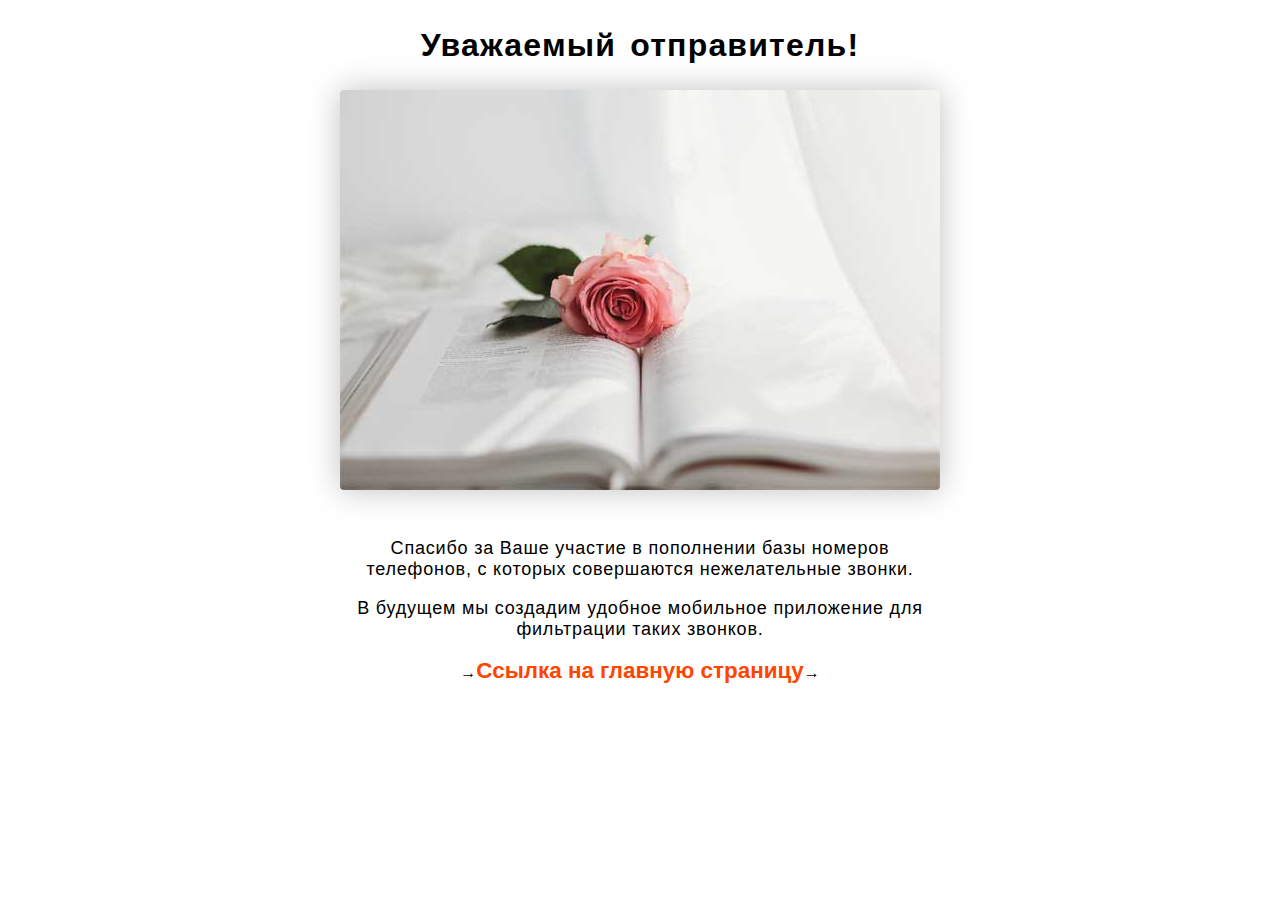
<file: feedback.html>
<!DOCTYPE html>
<html lang="en">

<head>
    <meta charset="UTF-8">
    <meta name="viewport" content="width=device-width, initial-scale=1.0">
    <link rel="stylesheet" href="css/style.css">
    <title>Благодарность за участие в проекте</title>
    <!-- Yandex.Metrika counter -->
    <script type="text/javascript">
        (function (m, e, t, r, i, k, a) {
            m[i] = m[i] || function () { (m[i].a = m[i].a || []).push(arguments) };
            m[i].l = 1 * new Date();
            for (var j = 0; j < document.scripts.length; j++) { if (document.scripts[j].src === r) { return; } }
            k = e.createElement(t), a = e.getElementsByTagName(t)[0], k.async = 1, k.src = r, a.parentNode.insertBefore(k, a)
        })
            (window, document, "script", "https://mc.yandex.ru/metrika/tag.js", "ym");

        ym(95187150, "init", {
            clickmap: true,
            trackLinks: true,
            accurateTrackBounce: true,
            webvisor: true
        });
    </script>
    <noscript>
        <div><img src="https://mc.yandex.ru/watch/95187150" style="position:absolute; left:-9999px;" alt="" /></div>
    </noscript>
    <!-- /Yandex.Metrika counter -->
</head>

<body>
    <div class="feedback">
        <h2>Уважаемый отправитель!</h2>
        <div class="feedback__photograph">
            <img src="img/flower-book.jpg" alt="Flower & Book" class="feedback__photograph-flower">
        </div>
        <p>Спасибо за Ваше участие в пополнении базы номеров телефонов, с которых совершаются нежелательные звонки.</p>
        <p>В будущем мы создадим удобное мобильное приложение для фильтрации таких звонков.</p>
        <span>&rarr;</span><a class="feedback__link" href="index.html">Ссылка на главную страницу</a><span>&rarr;</span>
    </div>
</body>

</html>
</file>
<file: css/style.css>
@charset "UTF-8";:focus{outline:none}:focus{outline:none}body,html{margin:0;padding:0;text-decoration:none}html{scroll-behavior:smooth}body{width:100%;font-family:"Segoe UI",Tahoma,Geneva,Verdana,sans-serif;-webkit-box-sizing:border-box;box-sizing:border-box}.go-top{display:none;position:fixed;bottom:2.5rem;right:2.5rem;overflow:hidden}.arrow-up-background{display:-webkit-box;display:-ms-flexbox;display:flex;-webkit-box-align:center;-ms-flex-align:center;align-items:center;-webkit-box-pack:center;-ms-flex-pack:center;justify-content:center;background-color:orangered;height:3.5rem;width:3.5rem;border-radius:50%;position:relative}.arrow-up{position:absolute;-webkit-transition:all 0.3s;transition:all 0.3s;height:3rem;width:3rem}.arrow-up-background:hover,.arrow-up:hover{cursor:pointer}h1{font-size:3.5rem;text-transform:uppercase;word-spacing:0.25rem;letter-spacing:0.075rem}h2{font-size:2rem;word-spacing:0.25rem;letter-spacing:0.075rem}h3{font-size:1.25rem;letter-spacing:0.05rem}h4{font-size:1.25rem;letter-spacing:0.05rem}p{font-size:1rem;letter-spacing:0.05rem}.date>p{font-size:1.25rem;color:silver}header{display:block;width:100%;background-color:rgb(47,47,47);text-align:center;padding:1rem 2rem;border-bottom:2px solid silver;-webkit-box-sizing:border-box;box-sizing:border-box}header h1{color:orangered}header p{color:aliceblue}.btn-plus{background-color:rgba(255,69,0,0.75);font-size:inherit;text-transform:uppercase;font-weight:500;letter-spacing:1px;border-radius:4px;padding:14px 16px;color:white;border:none;outline:none;-webkit-transition:all 0.2s;transition:all 0.2s;margin:1rem 2rem 2rem}.btn-plus:hover{background-color:orangered;letter-spacing:0.15rem;cursor:pointer}.general-section{display:-webkit-box;display:-ms-flexbox;display:flex;-webkit-box-orient:vertical;-webkit-box-direction:normal;-ms-flex-direction:column;flex-direction:column;-ms-flex-wrap:nowrap;flex-wrap:nowrap;-webkit-box-align:center;-ms-flex-align:center;align-items:center;-webkit-box-pack:center;-ms-flex-pack:center;justify-content:center;margin:2rem 3rem;padding:2rem 3rem}.general-section article{display:-webkit-box;display:-ms-flexbox;display:flex;-webkit-box-orient:horizontal;-webkit-box-direction:normal;-ms-flex-direction:row;flex-direction:row;-ms-flex-wrap:nowrap;flex-wrap:nowrap;gap:2rem;width:100%;max-width:1600px;-webkit-box-align:center;-ms-flex-align:center;align-items:center;-webkit-box-pack:center;-ms-flex-pack:center;justify-content:center;background-color:aliceblue;-webkit-box-shadow:0 0 2rem rgba(0,0,0,0.15);box-shadow:0 0 2rem rgba(0,0,0,0.15);border-radius:4px;margin:2rem 0rem 4rem}.general-section article .picture{display:-webkit-box;display:-ms-flexbox;display:flex;-webkit-box-orient:vertical;-webkit-box-direction:normal;-ms-flex-direction:column;flex-direction:column;gap:1.5rem;width:10%;padding:2rem 0rem 2rem 2rem;margin-right:0.5rem}.general-section article .picture .img-advise{display:-webkit-box;display:-ms-flexbox;display:flex;border-radius:4px;border:3px solid silver;width:100%;-webkit-transition:-webkit-transform 0.2s;transition:-webkit-transform 0.2s;transition:transform 0.2s;transition:transform 0.2s,-webkit-transform 0.2s}.general-section article .picture .img-advise:hover{-webkit-transform:scale(1.1) rotate(5deg);transform:scale(1.1) rotate(5deg)}.general-section article .advise{display:-webkit-box;display:-ms-flexbox;display:flex;width:90%;padding:1rem 2rem 1rem 0rem;margin-left:0.5rem}.general-section article .advise h2{line-height:1}.general-section article .advise .text-field__span span{display:inline-block;font-family:"Franklin Gothic Medium","Arial Narrow",Arial,sans-serif;color:white;font-weight:500;padding:2px 6px;border-radius:50%;background-color:grey}.container{display:-webkit-box;display:-ms-flexbox;display:flex;-webkit-box-orient:horizontal;-webkit-box-direction:normal;-ms-flex-direction:row;flex-direction:row;-ms-flex-wrap:nowrap;flex-wrap:nowrap;width:100%;max-width:1600px;-webkit-box-pack:center;-ms-flex-pack:center;justify-content:center;-webkit-box-shadow:0 0 2rem rgba(0,0,0,0.15);box-shadow:0 0 2rem rgba(0,0,0,0.15);margin:2rem 0rem;border-radius:4px}.container .navigation{display:-webkit-box;display:-ms-flexbox;display:flex;gap:1rem;padding:0.5rem 1rem 2rem 1rem;-webkit-box-align:center;-ms-flex-align:center;align-items:center;-webkit-box-pack:center;-ms-flex-pack:center;justify-content:center}.container .navigation * a,.container a:link,.container a:visited{color:rgb(47,47,47)}.container .navigation * a:active{color:aliceblue}.container .navigation>button{color:rgb(47,47,47);padding:1rem;cursor:pointer}.container main{width:70%;padding:0rem 2rem 2.5rem 2rem;-webkit-box-sizing:border-box;box-sizing:border-box}.container main table{display:none;width:100%}.container main .hide-table{display:none}.container main .show-table{display:table}.container aside{width:30%;padding:0rem 2rem 2.5rem 2rem;background-color:silver;border-top-right-radius:4px;border-bottom-right-radius:4px}.container aside .form-block{padding:1rem 0rem 0rem 0rem}.container aside .form-block form input{border-radius:4px;padding:0.5rem;margin:0.125rem 0rem 0.25rem 0rem;border:2px solid aliceblue;font-family:inherit;font-size:1rem}.container aside .form-block form input:focus{border:1px solid darkblue;-webkit-box-shadow:inset 1px 2px 4px rgba(0,0,0,0.01),0px 0px 8px rgba(0,0,0,0.2);box-shadow:inset 1px 2px 4px rgba(0,0,0,0.01),0px 0px 8px rgba(0,0,0,0.2)}.container aside .form-block form input[type=tel],.container aside .form-block form input[type=text]{width:100%;-webkit-box-sizing:border-box;box-sizing:border-box;color:grey;font-weight:300}.container aside .form-block form textarea{width:100%;border-radius:4px;resize:vertical;-webkit-box-sizing:border-box;box-sizing:border-box;margin:0.125rem 0rem 0.25rem 0rem;border:2px solid aliceblue;padding:0.5rem;font-family:inherit;font-size:1rem;color:grey;font-weight:300}.container aside .form-block form textarea:focus{border:1px solid darkblue;-webkit-box-shadow:inset 1px 2px 4px rgba(0,0,0,0.01),0px 0px 8px rgba(0,0,0,0.2);box-shadow:inset 1px 2px 4px rgba(0,0,0,0.01),0px 0px 8px rgba(0,0,0,0.2)}.container aside .form-block form .submit{display:-webkit-box;display:-ms-flexbox;display:flex;gap:1rem}.container aside .form-block form input[type=date],.container aside .form-block form input[type=submit]{width:50%}.container aside .form-block form input[type=submit]{text-transform:uppercase;background-color:darkblue;font-weight:600;letter-spacing:1px;color:white;border:none;outline:none;-webkit-transition:all 0.2s;transition:all 0.2s}.container aside .form-block form input[type=submit]:hover{background-color:rgba(0,0,139,0.75);letter-spacing:0.15rem;cursor:pointer}.feedback{display:block;text-align:center;margin:0 auto;padding:0 1.5rem;max-width:37.5rem}.feedback__photograph{display:block;text-align:center;margin:0 auto;margin-bottom:3rem}.feedback__photograph-flower{display:block;text-align:center;margin:0 auto;width:100%;max-width:37.5rem;border-radius:4px;-webkit-box-shadow:0 0 2rem rgba(0,0,0,0.25);box-shadow:0 0 2rem rgba(0,0,0,0.25)}.feedback__link,.feedback__link:active,.feedback__link:link,.feedback__link:visited{font-size:1.4rem;color:orangered;text-decoration:none;font-weight:600}.feedback__link:hover{color:rgba(255,69,0,0.75);text-shadow:0 0 2rem rgba(0,0,0,0.75)}table{border:1px solid grey;border-collapse:collapse;width:100%}table th{background-color:darkblue;border:1px solid grey;color:white;font-weight:600;padding:0.75rem 0.25rem}table td{border:1px solid grey;padding:0.25rem}table tr{background-color:none;-webkit-transition:0.5s;transition:0.5s}table tr:nth-child(2n){background-color:aliceblue}table tr:hover{background-color:silver}footer{display:block;width:100%;background-color:rgb(47,47,47);text-align:center;padding:1rem 2rem;border-top:2px solid silver;-webkit-box-sizing:border-box;box-sizing:border-box}footer p{color:aliceblue}footer>p>a{text-decoration:none;font-size:1rem;color:grey;padding:0.25rem}footer>p>a:active,footer>p>a:visited{color:grey}@media (max-width:125em){header{padding:1.5rem}.current-date{font-size:1.125rem!important}h1{font-size:4.5rem;letter-spacing:0.2rem;line-height:1.3}p{font-size:1.125rem}}@media (max-width:120em){header{padding:1.5rem}.current-date{font-size:1.125rem!important}h1{font-size:3.5rem;letter-spacing:0.2rem;line-height:1.3}p{font-size:1.125rem}}@media (max-width:100em){header{padding:1.5rem}.current-date{font-size:1.125rem!important}h1{font-size:3.5rem;letter-spacing:0.2rem;line-height:1.3}p{font-size:1.125rem}.general-section article{margin:2rem 0rem 2rem}.general-section article .picture{width:13%}.general-section article .advise{width:87%}}@media (max-width:90em){header{padding:1.5rem}.current-date{font-size:1.125rem!important}h1{font-size:3.5rem;letter-spacing:0.2rem;line-height:1.3}p{font-size:1.125rem}.general-section article{margin:2rem 0rem 2rem}.general-section article .picture{width:14%}.general-section article .advise{width:86%}}@media (max-width:85.375em){header{padding:1.5rem}.current-date{font-size:1.125rem!important}h1{font-size:3.5rem;letter-spacing:0.2rem;line-height:1.3}p{font-size:1.125rem}.general-section{margin:1rem 2rem;padding:1rem 2rem}.general-section article{margin:2rem 0rem 2rem}.general-section article .picture{width:14%}.general-section article .advise{width:86%}.general-section .container main{width:75%}.general-section .container aside{width:25%}}@media (max-width:80em){header{padding:1.5rem}.current-date{font-size:1.125rem!important}h1{font-size:3.5rem;letter-spacing:0.2rem;line-height:1.3}p{font-size:1.125rem}.general-section{margin:1rem;padding:1rem}.general-section article{margin:2rem 0rem 2rem;gap:1rem}.general-section article .picture{width:14%}.general-section article .advise{width:86%}.general-section .container main{width:75%}.general-section .container aside{width:25%}.general-section .container aside .form-block form input[type=submit]:hover{letter-spacing:0.1rem}}@media (max-width:75em){header{padding:1.5rem}.current-date{font-size:1.125rem!important}h1{font-size:3.5rem;letter-spacing:0.2rem;line-height:1.3}p{font-size:1.125rem}.general-section article .picture{width:19%}.general-section article .advise{width:81%}.general-section .container aside .form-block form input[type=submit]:hover{letter-spacing:1px}}@media (max-width:64em){header{padding:1.5rem}.current-date{font-size:1.125rem!important}h1{font-size:2.5rem;letter-spacing:0.2rem;line-height:1.3}p{font-size:1.125rem}.general-section article .picture{width:27%}.general-section article .picture .img-advise:hover{-webkit-transform:scale(1) rotate(0deg);transform:scale(1) rotate(0deg)}.general-section article .advise{width:73%}.general-section .container{-webkit-box-orient:vertical;-webkit-box-direction:normal;-ms-flex-direction:column;flex-direction:column}.general-section .container main{width:100%}.general-section .container aside{width:100%;-webkit-box-sizing:border-box;box-sizing:border-box;border-radius:none;border-top-right-radius:0px;border-bottom-right-radius:0px;border-bottom-left-radius:4px;border-bottom-right-radius:4px}}@media (max-width:51.25em){header{padding:1.5rem}.current-date{font-size:1.125rem!important}h1{font-size:2rem;letter-spacing:0.2rem;line-height:1.4}p{font-size:1.125rem}.general-section{margin-top:0.5rem;padding-top:0.5rem}.general-section h2{font-size:1.6rem;margin-top:0.75rem}.general-section h3{font-size:1.125rem;padding-top:0;margin-top:0}.general-section article{-webkit-box-orient:vertical;-webkit-box-direction:normal;-ms-flex-direction:column;flex-direction:column;-webkit-box-pack:justify;-ms-flex-pack:justify;justify-content:space-between;-webkit-box-align:center;-ms-flex-align:center;align-items:center;padding:1.5rem;margin:1rem}.general-section article .picture{display:-webkit-box;display:-ms-flexbox;display:flex;-webkit-box-orient:horizontal;-webkit-box-direction:normal;-ms-flex-direction:row;flex-direction:row;-webkit-box-align:center;-ms-flex-align:center;align-items:center;-webkit-box-pack:center;-ms-flex-pack:center;justify-content:center;width:100%;padding:0;margin:0;gap:1.5rem}.general-section article .picture .img-advise{width:50%;border-radius:4px;-webkit-box-sizing:border-box;box-sizing:border-box}.general-section article .advise{width:100%;padding:0.25rem;margin:0}.general-section article .advise:last-child{padding-bottom:0;margin-bottom:0}.general-section .container{-webkit-box-align:center;-ms-flex-align:center;align-items:center;padding:1.5rem;margin:1rem}.general-section .container main{padding:0rem 0rem 2rem 0rem}.general-section .container th{display:none}.general-section .container td{display:-ms-grid;display:grid;-ms-grid-columns:20ch 0.5rem auto;grid-template-columns:20ch auto;gap:0.5rem;-webkit-box-align:center;-ms-flex-align:center;align-items:center}.general-section .container td:first-child{padding-top:0.5rem;padding-bottom:0.5rem;background-color:darkblue;color:white}.general-section .container td:before{font-weight:700;margin-right:auto}.general-section .container td:first-of-type:before{content:"№ П/П:"}.general-section .container td:nth-of-type(2):before{content:"Номер телефона:"}.general-section .container td:nth-of-type(3):before{content:"Звонящий представился как:"}.general-section .container td:nth-of-type(4):before{content:"Отзыв отправителя данных:*"}.general-section .container td:nth-of-type(5):before{content:"Дата звонка:"}}@media (max-width:50em){header{padding:1.5rem}.current-date{font-size:1.125rem!important}h1{font-size:2rem;letter-spacing:0.2rem;line-height:1.4}p{font-size:1.125rem}}@media (max-width:46.5em){header{padding:1.5rem}.current-date{font-size:1.125rem!important}h1{font-size:2rem;letter-spacing:0.2rem;line-height:1.4}p{font-size:1.125rem}}@media (max-width:37.5em){header{padding:1.5rem}.current-date{font-size:1.125rem!important}h1{font-size:2rem;letter-spacing:0.2rem;line-height:1.4}p{font-size:1.125rem}.general-section article{gap:0.5rem}.feedback__link,.feedback__link:active,.feedback__link:link,.feedback__link:visited{font-size:1rem}}@media (max-width:26.75em){header{padding:1rem}.current-date{font-size:1rem!important}h1{font-size:1.6rem;letter-spacing:0.2rem;line-height:1.4}p{font-size:1rem}}@media (max-width:25.75em){header{padding:1rem}.current-date{font-size:1rem!important}h1{font-size:1.6rem;letter-spacing:0.2rem;line-height:1.4}p{font-size:1rem}.general-section article .advise h2{font-size:1.4rem;line-height:1.1}.container main h2{font-size:1.4rem;line-height:1.1}.container main table td{font-size:0.875rem;-ms-grid-columns:13ch 0.25rem auto;grid-template-columns:13ch auto;gap:0.25rem;padding:0.2rem}}@media (max-width:24.5625em){header{padding:1rem}.current-date{font-size:1rem!important}h1{font-size:1.6rem;line-height:1.4}p{font-size:1rem}.submit{-webkit-box-orient:vertical;-webkit-box-direction:normal;-ms-flex-direction:column;flex-direction:column;width:100%;-webkit-box-align:center;-ms-flex-align:center;align-items:center;-webkit-box-pack:center;-ms-flex-pack:center;justify-content:center}.submit input[type=date],.submit input[type=submit]{-webkit-box-sizing:border-box;box-sizing:border-box;width:100%!important}.submit input[type=submit]{padding:20px 0!important}}@media (max-width:22.5em){header{padding:1rem}.current-date{font-size:1rem!important}h1{font-size:1.6rem;line-height:1.4}p{font-size:1rem}.container main table td{font-size:0.8rem;-ms-grid-columns:13ch 0.1rem auto;grid-template-columns:13ch auto;gap:0.1rem;padding:0.125rem}}@media (max-width:20em){header{padding:1rem}.current-date{font-size:0.875rem!important}h1{font-size:1.25rem;line-height:1.5}p{font-size:0.875rem}.container main table td{font-size:0.75rem}}@media (max-width:18.125em){header{padding:1rem}.current-date{font-size:0.75rem!important}h1{font-size:1.25rem;line-height:1.5}p{font-size:0.875rem}.container main table td{font-size:0.65rem}}.modal{display:none;width:100%;max-width:20rem;position:fixed;top:50%;left:50%;-webkit-transform:translate(-50%,-50%);transform:translate(-50%,-50%);background-color:white;border-radius:4px;-webkit-box-shadow:0 0 2rem rgba(0,0,0,0.25);box-shadow:0 0 2rem rgba(0,0,0,0.25);-webkit-transition:all 0.7s;transition:all 0.7s}.modal__notification{font-family:inherit;font-size:1rem;padding:1.5rem;border:2px solid silver;border-radius:4px}.modal__notification-span{color:darkblue}.modal__notification-span{font-weight:600}.modal__notification-span--exit{position:absolute;font-size:1.8rem;color:rgb(47,47,47);top:0.5rem;right:1rem;-webkit-transition:0.2s;transition:0.2s}.modal__notification-span--exit:hover{color:rgba(47,47,47,0.75);cursor:pointer}.hidden{display:hidden;top:-100%;left:-100%}.show-modal{display:-webkit-box;display:-ms-flexbox;display:flex}
/*# sourceMappingURL=style.css.map */
</file>
